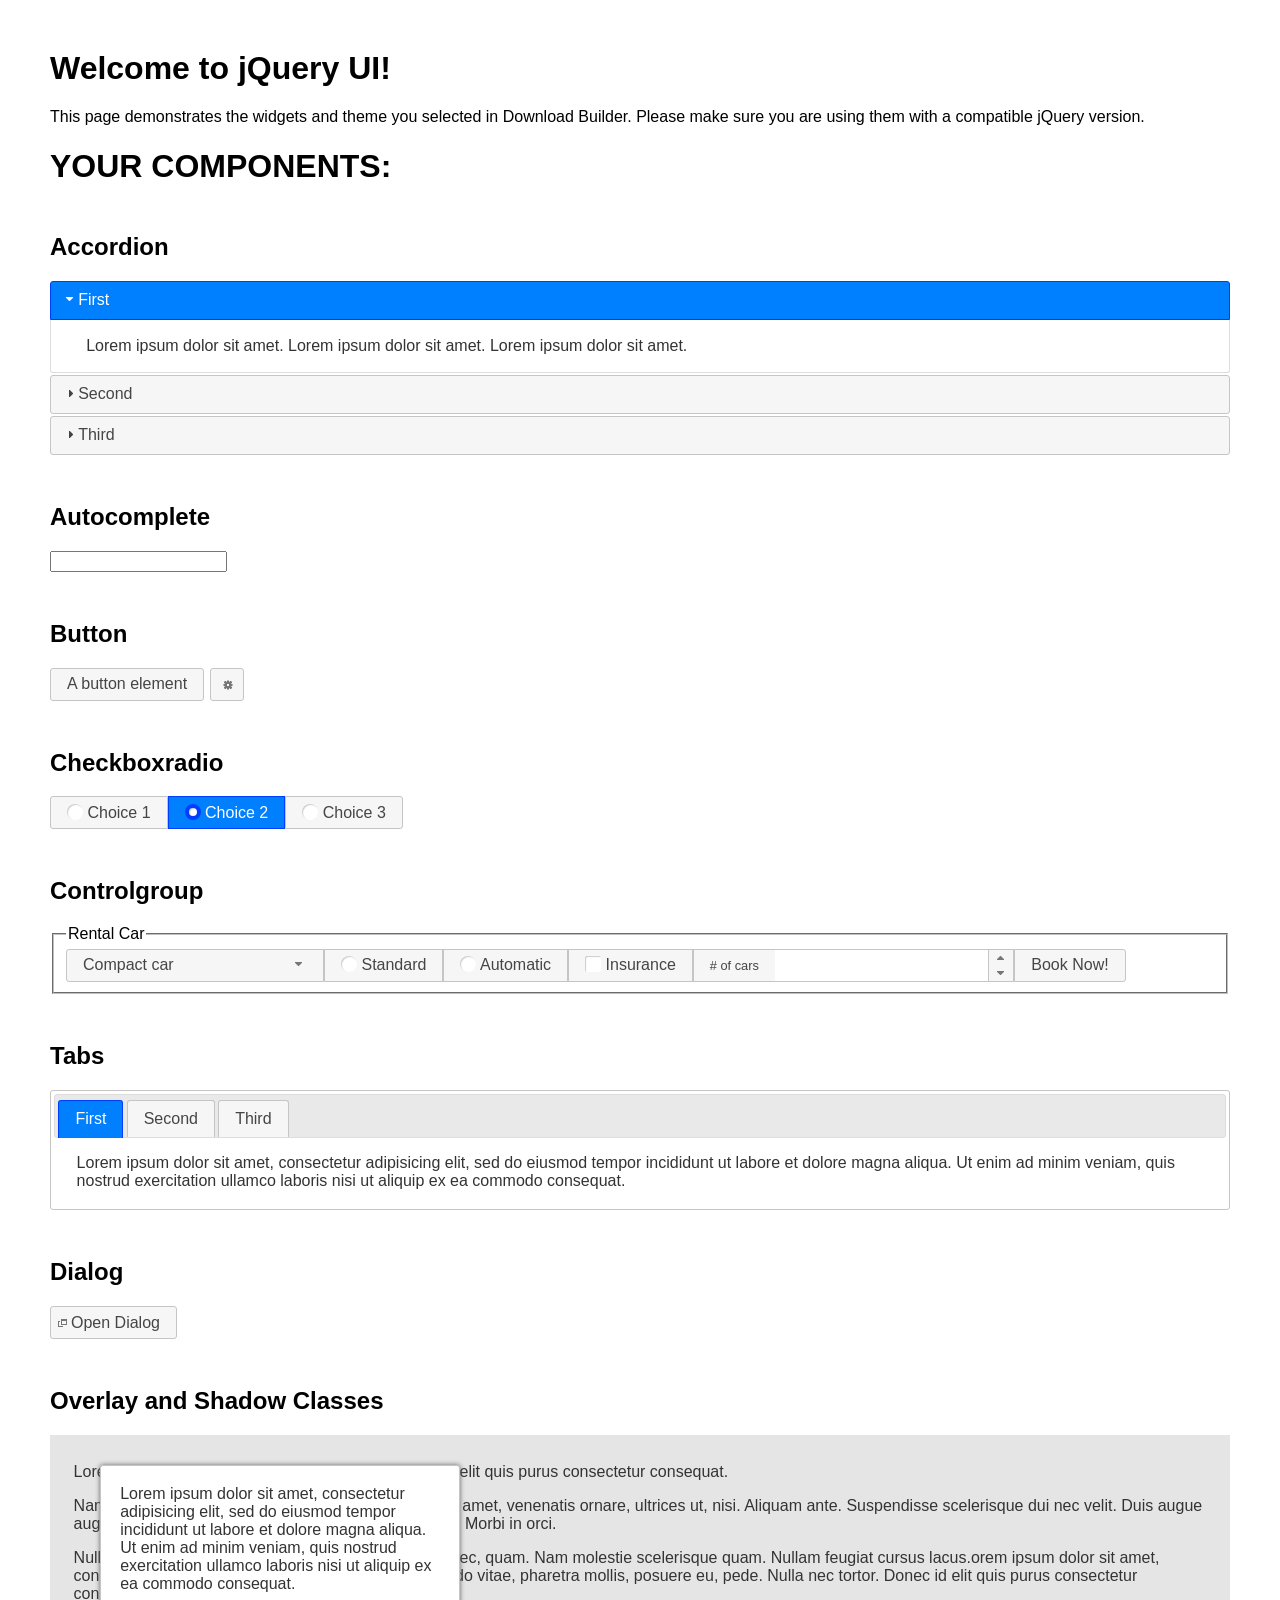
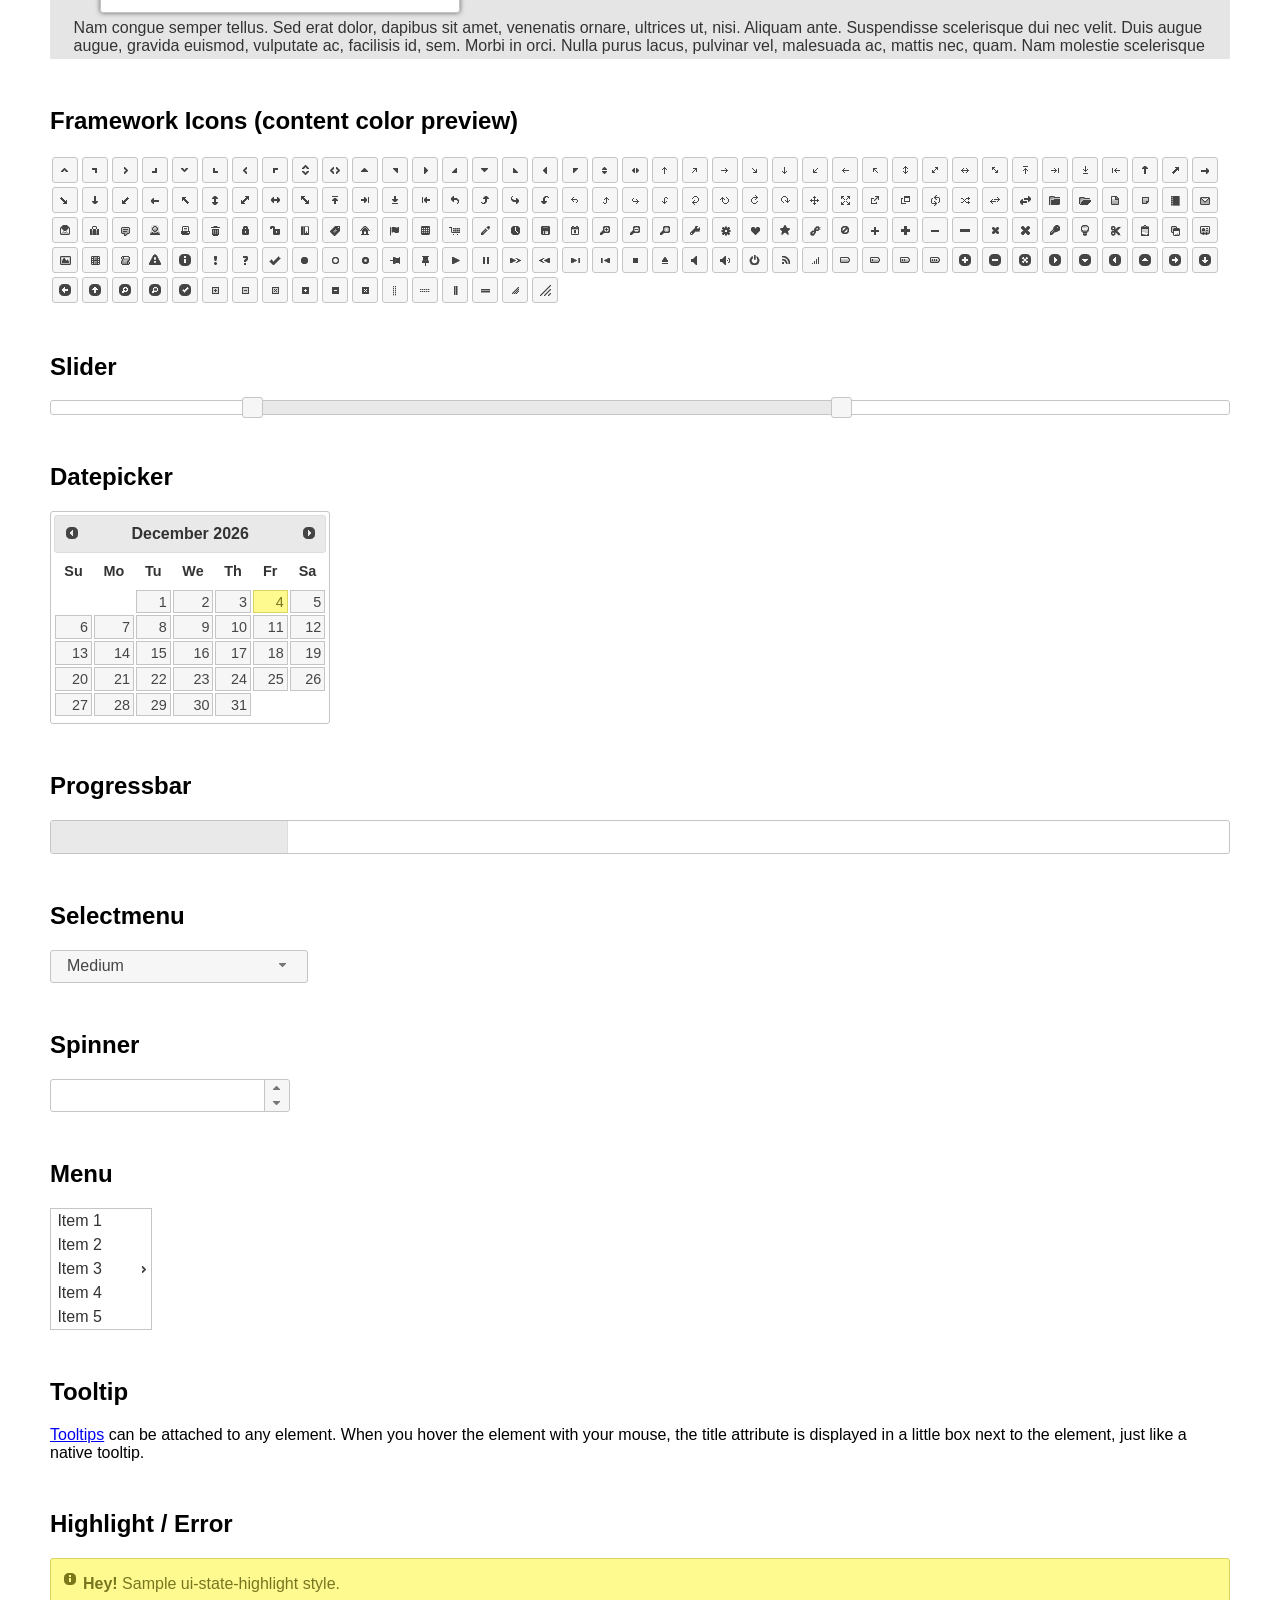
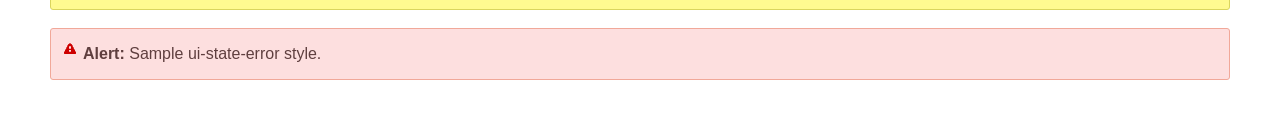
<file: static/dashboard/js/jquery-ui-1.13.0.custom/index.html>
<!doctype html>
<html lang="us">
<head>
	<meta charset="utf-8">
	<title>jQuery UI Example Page</title>
	<link href="jquery-ui.css" rel="stylesheet">
	<style>
	body{
		font-family: "Trebuchet MS", sans-serif;
		margin: 50px;
	}
	.demoHeaders {
		margin-top: 2em;
	}
	#dialog-link {
		padding: .4em 1em .4em 20px;
		text-decoration: none;
		position: relative;
	}
	#dialog-link span.ui-icon {
		margin: 0 5px 0 0;
		position: absolute;
		left: .2em;
		top: 50%;
		margin-top: -8px;
	}
	#icons {
		margin: 0;
		padding: 0;
	}
	#icons li {
		margin: 2px;
		position: relative;
		padding: 4px 0;
		cursor: pointer;
		float: left;
		list-style: none;
	}
	#icons span.ui-icon {
		float: left;
		margin: 0 4px;
	}
	.fakewindowcontain .ui-widget-overlay {
		position: absolute;
	}
	select {
		width: 200px;
	}
	</style>
</head>
<body>

<h1>Welcome to jQuery UI!</h1>

<div class="ui-widget">
	<p>This page demonstrates the widgets and theme you selected in Download Builder. Please make sure you are using them with a compatible jQuery version.</p>
</div>

<h1>YOUR COMPONENTS:</h1>

<!-- Accordion -->
<h2 class="demoHeaders">Accordion</h2>
<div id="accordion">
	<h3>First</h3>
	<div>Lorem ipsum dolor sit amet. Lorem ipsum dolor sit amet. Lorem ipsum dolor sit amet.</div>
	<h3>Second</h3>
	<div>Phasellus mattis tincidunt nibh.</div>
	<h3>Third</h3>
	<div>Nam dui erat, auctor a, dignissim quis.</div>
</div>

<!-- Autocomplete -->
<h2 class="demoHeaders">Autocomplete</h2>
<div>
	<input id="autocomplete" title="type &quot;a&quot;">
</div>

<!-- Button -->
<h2 class="demoHeaders">Button</h2>
<button id="button">A button element</button>
<button id="button-icon">An icon-only button</button>

<!-- Checkboxradio -->
<h2 class="demoHeaders">Checkboxradio</h2>
<form style="margin-top: 1em;">
	<div id="radioset">
		<input type="radio" id="radio1" name="radio"><label for="radio1">Choice 1</label>
		<input type="radio" id="radio2" name="radio" checked="checked"><label for="radio2">Choice 2</label>
		<input type="radio" id="radio3" name="radio"><label for="radio3">Choice 3</label>
	</div>
</form>

<!-- Controlgroup -->
<h2 class="demoHeaders">Controlgroup</h2>
<fieldset>
	<legend>Rental Car</legend>
	<div id="controlgroup">
		<select id="car-type">
			<option>Compact car</option>
			<option>Midsize car</option>
			<option>Full size car</option>
			<option>SUV</option>
			<option>Luxury</option>
			<option>Truck</option>
			<option>Van</option>
		</select>
		<label for="transmission-standard">Standard</label>
		<input type="radio" name="transmission" id="transmission-standard">
		<label for="transmission-automatic">Automatic</label>
		<input type="radio" name="transmission" id="transmission-automatic">
		<label for="insurance">Insurance</label>
		<input type="checkbox" name="insurance" id="insurance">
		<label for="horizontal-spinner" class="ui-controlgroup-label"># of cars</label>
		<input id="horizontal-spinner" class="ui-spinner-input">
		<button>Book Now!</button>
	</div>
</fieldset>

<!-- Tabs -->
<h2 class="demoHeaders">Tabs</h2>
<div id="tabs">
	<ul>
		<li><a href="#tabs-1">First</a></li>
		<li><a href="#tabs-2">Second</a></li>
		<li><a href="#tabs-3">Third</a></li>
	</ul>
	<div id="tabs-1">Lorem ipsum dolor sit amet, consectetur adipisicing elit, sed do eiusmod tempor incididunt ut labore et dolore magna aliqua. Ut enim ad minim veniam, quis nostrud exercitation ullamco laboris nisi ut aliquip ex ea commodo consequat.</div>
	<div id="tabs-2">Phasellus mattis tincidunt nibh. Cras orci urna, blandit id, pretium vel, aliquet ornare, felis. Maecenas scelerisque sem non nisl. Fusce sed lorem in enim dictum bibendum.</div>
	<div id="tabs-3">Nam dui erat, auctor a, dignissim quis, sollicitudin eu, felis. Pellentesque nisi urna, interdum eget, sagittis et, consequat vestibulum, lacus. Mauris porttitor ullamcorper augue.</div>
</div>

<h2 class="demoHeaders">Dialog</h2>
<p>
	<button id="dialog-link" class="ui-button ui-corner-all ui-widget">
		<span class="ui-icon ui-icon-newwin"></span>Open Dialog
	</button>
</p>

<h2 class="demoHeaders">Overlay and Shadow Classes</h2>
<div style="position: relative; width: 96%; height: 200px; padding:1% 2%; overflow:hidden;" class="fakewindowcontain">
	<p>Lorem ipsum dolor sit amet,  Nulla nec tortor. Donec id elit quis purus consectetur consequat. </p><p>Nam congue semper tellus. Sed erat dolor, dapibus sit amet, venenatis ornare, ultrices ut, nisi. Aliquam ante. Suspendisse scelerisque dui nec velit. Duis augue augue, gravida euismod, vulputate ac, facilisis id, sem. Morbi in orci. </p><p>Nulla purus lacus, pulvinar vel, malesuada ac, mattis nec, quam. Nam molestie scelerisque quam. Nullam feugiat cursus lacus.orem ipsum dolor sit amet, consectetur adipiscing elit. Donec libero risus, commodo vitae, pharetra mollis, posuere eu, pede. Nulla nec tortor. Donec id elit quis purus consectetur consequat. </p><p>Nam congue semper tellus. Sed erat dolor, dapibus sit amet, venenatis ornare, ultrices ut, nisi. Aliquam ante. Suspendisse scelerisque dui nec velit. Duis augue augue, gravida euismod, vulputate ac, facilisis id, sem. Morbi in orci. Nulla purus lacus, pulvinar vel, malesuada ac, mattis nec, quam. Nam molestie scelerisque quam. </p><p>Nullam feugiat cursus lacus.orem ipsum dolor sit amet, consectetur adipiscing elit. Donec libero risus, commodo vitae, pharetra mollis, posuere eu, pede. Nulla nec tortor. Donec id elit quis purus consectetur consequat. Nam congue semper tellus. Sed erat dolor, dapibus sit amet, venenatis ornare, ultrices ut, nisi. Aliquam ante. </p><p>Suspendisse scelerisque dui nec velit. Duis augue augue, gravida euismod, vulputate ac, facilisis id, sem. Morbi in orci. Nulla purus lacus, pulvinar vel, malesuada ac, mattis nec, quam. Nam molestie scelerisque quam. Nullam feugiat cursus lacus.orem ipsum dolor sit amet, consectetur adipiscing elit. Donec libero risus, commodo vitae, pharetra mollis, posuere eu, pede. Nulla nec tortor. Donec id elit quis purus consectetur consequat. Nam congue semper tellus. Sed erat dolor, dapibus sit amet, venenatis ornare, ultrices ut, nisi. </p>

	<!-- ui-dialog -->
	<div class="ui-widget-overlay ui-front"></div>
	<div style="position: absolute; width: 320px; left: 50px; top: 30px; padding: 1.2em" class="ui-widget ui-front ui-widget-content ui-corner-all ui-widget-shadow">
		Lorem ipsum dolor sit amet, consectetur adipisicing elit, sed do eiusmod tempor incididunt ut labore et dolore magna aliqua. Ut enim ad minim veniam, quis nostrud exercitation ullamco laboris nisi ut aliquip ex ea commodo consequat.
	</div>

</div>

<!-- ui-dialog -->
<div id="dialog" title="Dialog Title">
	<p>Lorem ipsum dolor sit amet, consectetur adipisicing elit, sed do eiusmod tempor incididunt ut labore et dolore magna aliqua. Ut enim ad minim veniam, quis nostrud exercitation ullamco laboris nisi ut aliquip ex ea commodo consequat.</p>
</div>


<h2 class="demoHeaders">Framework Icons (content color preview)</h2>
<ul id="icons" class="ui-widget ui-helper-clearfix">
	<li class="ui-state-default ui-corner-all" title=".ui-icon-caret-1-n"><span class="ui-icon ui-icon-caret-1-n"></span></li>
	<li class="ui-state-default ui-corner-all" title=".ui-icon-caret-1-ne"><span class="ui-icon ui-icon-caret-1-ne"></span></li>
	<li class="ui-state-default ui-corner-all" title=".ui-icon-caret-1-e"><span class="ui-icon ui-icon-caret-1-e"></span></li>
	<li class="ui-state-default ui-corner-all" title=".ui-icon-caret-1-se"><span class="ui-icon ui-icon-caret-1-se"></span></li>
	<li class="ui-state-default ui-corner-all" title=".ui-icon-caret-1-s"><span class="ui-icon ui-icon-caret-1-s"></span></li>
	<li class="ui-state-default ui-corner-all" title=".ui-icon-caret-1-sw"><span class="ui-icon ui-icon-caret-1-sw"></span></li>
	<li class="ui-state-default ui-corner-all" title=".ui-icon-caret-1-w"><span class="ui-icon ui-icon-caret-1-w"></span></li>
	<li class="ui-state-default ui-corner-all" title=".ui-icon-caret-1-nw"><span class="ui-icon ui-icon-caret-1-nw"></span></li>
	<li class="ui-state-default ui-corner-all" title=".ui-icon-caret-2-n-s"><span class="ui-icon ui-icon-caret-2-n-s"></span></li>
	<li class="ui-state-default ui-corner-all" title=".ui-icon-caret-2-e-w"><span class="ui-icon ui-icon-caret-2-e-w"></span></li>
	<li class="ui-state-default ui-corner-all" title=".ui-icon-triangle-1-n"><span class="ui-icon ui-icon-triangle-1-n"></span></li>
	<li class="ui-state-default ui-corner-all" title=".ui-icon-triangle-1-ne"><span class="ui-icon ui-icon-triangle-1-ne"></span></li>
	<li class="ui-state-default ui-corner-all" title=".ui-icon-triangle-1-e"><span class="ui-icon ui-icon-triangle-1-e"></span></li>
	<li class="ui-state-default ui-corner-all" title=".ui-icon-triangle-1-se"><span class="ui-icon ui-icon-triangle-1-se"></span></li>
	<li class="ui-state-default ui-corner-all" title=".ui-icon-triangle-1-s"><span class="ui-icon ui-icon-triangle-1-s"></span></li>
	<li class="ui-state-default ui-corner-all" title=".ui-icon-triangle-1-sw"><span class="ui-icon ui-icon-triangle-1-sw"></span></li>
	<li class="ui-state-default ui-corner-all" title=".ui-icon-triangle-1-w"><span class="ui-icon ui-icon-triangle-1-w"></span></li>
	<li class="ui-state-default ui-corner-all" title=".ui-icon-triangle-1-nw"><span class="ui-icon ui-icon-triangle-1-nw"></span></li>
	<li class="ui-state-default ui-corner-all" title=".ui-icon-triangle-2-n-s"><span class="ui-icon ui-icon-triangle-2-n-s"></span></li>
	<li class="ui-state-default ui-corner-all" title=".ui-icon-triangle-2-e-w"><span class="ui-icon ui-icon-triangle-2-e-w"></span></li>
	<li class="ui-state-default ui-corner-all" title=".ui-icon-arrow-1-n"><span class="ui-icon ui-icon-arrow-1-n"></span></li>
	<li class="ui-state-default ui-corner-all" title=".ui-icon-arrow-1-ne"><span class="ui-icon ui-icon-arrow-1-ne"></span></li>
	<li class="ui-state-default ui-corner-all" title=".ui-icon-arrow-1-e"><span class="ui-icon ui-icon-arrow-1-e"></span></li>
	<li class="ui-state-default ui-corner-all" title=".ui-icon-arrow-1-se"><span class="ui-icon ui-icon-arrow-1-se"></span></li>
	<li class="ui-state-default ui-corner-all" title=".ui-icon-arrow-1-s"><span class="ui-icon ui-icon-arrow-1-s"></span></li>
	<li class="ui-state-default ui-corner-all" title=".ui-icon-arrow-1-sw"><span class="ui-icon ui-icon-arrow-1-sw"></span></li>
	<li class="ui-state-default ui-corner-all" title=".ui-icon-arrow-1-w"><span class="ui-icon ui-icon-arrow-1-w"></span></li>
	<li class="ui-state-default ui-corner-all" title=".ui-icon-arrow-1-nw"><span class="ui-icon ui-icon-arrow-1-nw"></span></li>
	<li class="ui-state-default ui-corner-all" title=".ui-icon-arrow-2-n-s"><span class="ui-icon ui-icon-arrow-2-n-s"></span></li>
	<li class="ui-state-default ui-corner-all" title=".ui-icon-arrow-2-ne-sw"><span class="ui-icon ui-icon-arrow-2-ne-sw"></span></li>
	<li class="ui-state-default ui-corner-all" title=".ui-icon-arrow-2-e-w"><span class="ui-icon ui-icon-arrow-2-e-w"></span></li>
	<li class="ui-state-default ui-corner-all" title=".ui-icon-arrow-2-se-nw"><span class="ui-icon ui-icon-arrow-2-se-nw"></span></li>
	<li class="ui-state-default ui-corner-all" title=".ui-icon-arrowstop-1-n"><span class="ui-icon ui-icon-arrowstop-1-n"></span></li>
	<li class="ui-state-default ui-corner-all" title=".ui-icon-arrowstop-1-e"><span class="ui-icon ui-icon-arrowstop-1-e"></span></li>
	<li class="ui-state-default ui-corner-all" title=".ui-icon-arrowstop-1-s"><span class="ui-icon ui-icon-arrowstop-1-s"></span></li>
	<li class="ui-state-default ui-corner-all" title=".ui-icon-arrowstop-1-w"><span class="ui-icon ui-icon-arrowstop-1-w"></span></li>
	<li class="ui-state-default ui-corner-all" title=".ui-icon-arrowthick-1-n"><span class="ui-icon ui-icon-arrowthick-1-n"></span></li>
	<li class="ui-state-default ui-corner-all" title=".ui-icon-arrowthick-1-ne"><span class="ui-icon ui-icon-arrowthick-1-ne"></span></li>
	<li class="ui-state-default ui-corner-all" title=".ui-icon-arrowthick-1-e"><span class="ui-icon ui-icon-arrowthick-1-e"></span></li>
	<li class="ui-state-default ui-corner-all" title=".ui-icon-arrowthick-1-se"><span class="ui-icon ui-icon-arrowthick-1-se"></span></li>
	<li class="ui-state-default ui-corner-all" title=".ui-icon-arrowthick-1-s"><span class="ui-icon ui-icon-arrowthick-1-s"></span></li>
	<li class="ui-state-default ui-corner-all" title=".ui-icon-arrowthick-1-sw"><span class="ui-icon ui-icon-arrowthick-1-sw"></span></li>
	<li class="ui-state-default ui-corner-all" title=".ui-icon-arrowthick-1-w"><span class="ui-icon ui-icon-arrowthick-1-w"></span></li>
	<li class="ui-state-default ui-corner-all" title=".ui-icon-arrowthick-1-nw"><span class="ui-icon ui-icon-arrowthick-1-nw"></span></li>
	<li class="ui-state-default ui-corner-all" title=".ui-icon-arrowthick-2-n-s"><span class="ui-icon ui-icon-arrowthick-2-n-s"></span></li>
	<li class="ui-state-default ui-corner-all" title=".ui-icon-arrowthick-2-ne-sw"><span class="ui-icon ui-icon-arrowthick-2-ne-sw"></span></li>
	<li class="ui-state-default ui-corner-all" title=".ui-icon-arrowthick-2-e-w"><span class="ui-icon ui-icon-arrowthick-2-e-w"></span></li>
	<li class="ui-state-default ui-corner-all" title=".ui-icon-arrowthick-2-se-nw"><span class="ui-icon ui-icon-arrowthick-2-se-nw"></span></li>
	<li class="ui-state-default ui-corner-all" title=".ui-icon-arrowthickstop-1-n"><span class="ui-icon ui-icon-arrowthickstop-1-n"></span></li>
	<li class="ui-state-default ui-corner-all" title=".ui-icon-arrowthickstop-1-e"><span class="ui-icon ui-icon-arrowthickstop-1-e"></span></li>
	<li class="ui-state-default ui-corner-all" title=".ui-icon-arrowthickstop-1-s"><span class="ui-icon ui-icon-arrowthickstop-1-s"></span></li>
	<li class="ui-state-default ui-corner-all" title=".ui-icon-arrowthickstop-1-w"><span class="ui-icon ui-icon-arrowthickstop-1-w"></span></li>
	<li class="ui-state-default ui-corner-all" title=".ui-icon-arrowreturnthick-1-w"><span class="ui-icon ui-icon-arrowreturnthick-1-w"></span></li>
	<li class="ui-state-default ui-corner-all" title=".ui-icon-arrowreturnthick-1-n"><span class="ui-icon ui-icon-arrowreturnthick-1-n"></span></li>
	<li class="ui-state-default ui-corner-all" title=".ui-icon-arrowreturnthick-1-e"><span class="ui-icon ui-icon-arrowreturnthick-1-e"></span></li>
	<li class="ui-state-default ui-corner-all" title=".ui-icon-arrowreturnthick-1-s"><span class="ui-icon ui-icon-arrowreturnthick-1-s"></span></li>
	<li class="ui-state-default ui-corner-all" title=".ui-icon-arrowreturn-1-w"><span class="ui-icon ui-icon-arrowreturn-1-w"></span></li>
	<li class="ui-state-default ui-corner-all" title=".ui-icon-arrowreturn-1-n"><span class="ui-icon ui-icon-arrowreturn-1-n"></span></li>
	<li class="ui-state-default ui-corner-all" title=".ui-icon-arrowreturn-1-e"><span class="ui-icon ui-icon-arrowreturn-1-e"></span></li>
	<li class="ui-state-default ui-corner-all" title=".ui-icon-arrowreturn-1-s"><span class="ui-icon ui-icon-arrowreturn-1-s"></span></li>
	<li class="ui-state-default ui-corner-all" title=".ui-icon-arrowrefresh-1-w"><span class="ui-icon ui-icon-arrowrefresh-1-w"></span></li>
	<li class="ui-state-default ui-corner-all" title=".ui-icon-arrowrefresh-1-n"><span class="ui-icon ui-icon-arrowrefresh-1-n"></span></li>
	<li class="ui-state-default ui-corner-all" title=".ui-icon-arrowrefresh-1-e"><span class="ui-icon ui-icon-arrowrefresh-1-e"></span></li>
	<li class="ui-state-default ui-corner-all" title=".ui-icon-arrowrefresh-1-s"><span class="ui-icon ui-icon-arrowrefresh-1-s"></span></li>
	<li class="ui-state-default ui-corner-all" title=".ui-icon-arrow-4"><span class="ui-icon ui-icon-arrow-4"></span></li>
	<li class="ui-state-default ui-corner-all" title=".ui-icon-arrow-4-diag"><span class="ui-icon ui-icon-arrow-4-diag"></span></li>
	<li class="ui-state-default ui-corner-all" title=".ui-icon-extlink"><span class="ui-icon ui-icon-extlink"></span></li>
	<li class="ui-state-default ui-corner-all" title=".ui-icon-newwin"><span class="ui-icon ui-icon-newwin"></span></li>
	<li class="ui-state-default ui-corner-all" title=".ui-icon-refresh"><span class="ui-icon ui-icon-refresh"></span></li>
	<li class="ui-state-default ui-corner-all" title=".ui-icon-shuffle"><span class="ui-icon ui-icon-shuffle"></span></li>
	<li class="ui-state-default ui-corner-all" title=".ui-icon-transfer-e-w"><span class="ui-icon ui-icon-transfer-e-w"></span></li>
	<li class="ui-state-default ui-corner-all" title=".ui-icon-transferthick-e-w"><span class="ui-icon ui-icon-transferthick-e-w"></span></li>
	<li class="ui-state-default ui-corner-all" title=".ui-icon-folder-collapsed"><span class="ui-icon ui-icon-folder-collapsed"></span></li>
	<li class="ui-state-default ui-corner-all" title=".ui-icon-folder-open"><span class="ui-icon ui-icon-folder-open"></span></li>
	<li class="ui-state-default ui-corner-all" title=".ui-icon-document"><span class="ui-icon ui-icon-document"></span></li>
	<li class="ui-state-default ui-corner-all" title=".ui-icon-document-b"><span class="ui-icon ui-icon-document-b"></span></li>
	<li class="ui-state-default ui-corner-all" title=".ui-icon-note"><span class="ui-icon ui-icon-note"></span></li>
	<li class="ui-state-default ui-corner-all" title=".ui-icon-mail-closed"><span class="ui-icon ui-icon-mail-closed"></span></li>
	<li class="ui-state-default ui-corner-all" title=".ui-icon-mail-open"><span class="ui-icon ui-icon-mail-open"></span></li>
	<li class="ui-state-default ui-corner-all" title=".ui-icon-suitcase"><span class="ui-icon ui-icon-suitcase"></span></li>
	<li class="ui-state-default ui-corner-all" title=".ui-icon-comment"><span class="ui-icon ui-icon-comment"></span></li>
	<li class="ui-state-default ui-corner-all" title=".ui-icon-person"><span class="ui-icon ui-icon-person"></span></li>
	<li class="ui-state-default ui-corner-all" title=".ui-icon-print"><span class="ui-icon ui-icon-print"></span></li>
	<li class="ui-state-default ui-corner-all" title=".ui-icon-trash"><span class="ui-icon ui-icon-trash"></span></li>
	<li class="ui-state-default ui-corner-all" title=".ui-icon-locked"><span class="ui-icon ui-icon-locked"></span></li>
	<li class="ui-state-default ui-corner-all" title=".ui-icon-unlocked"><span class="ui-icon ui-icon-unlocked"></span></li>
	<li class="ui-state-default ui-corner-all" title=".ui-icon-bookmark"><span class="ui-icon ui-icon-bookmark"></span></li>
	<li class="ui-state-default ui-corner-all" title=".ui-icon-tag"><span class="ui-icon ui-icon-tag"></span></li>
	<li class="ui-state-default ui-corner-all" title=".ui-icon-home"><span class="ui-icon ui-icon-home"></span></li>
	<li class="ui-state-default ui-corner-all" title=".ui-icon-flag"><span class="ui-icon ui-icon-flag"></span></li>
	<li class="ui-state-default ui-corner-all" title=".ui-icon-calculator"><span class="ui-icon ui-icon-calculator"></span></li>
	<li class="ui-state-default ui-corner-all" title=".ui-icon-cart"><span class="ui-icon ui-icon-cart"></span></li>
	<li class="ui-state-default ui-corner-all" title=".ui-icon-pencil"><span class="ui-icon ui-icon-pencil"></span></li>
	<li class="ui-state-default ui-corner-all" title=".ui-icon-clock"><span class="ui-icon ui-icon-clock"></span></li>
	<li class="ui-state-default ui-corner-all" title=".ui-icon-disk"><span class="ui-icon ui-icon-disk"></span></li>
	<li class="ui-state-default ui-corner-all" title=".ui-icon-calendar"><span class="ui-icon ui-icon-calendar"></span></li>
	<li class="ui-state-default ui-corner-all" title=".ui-icon-zoomin"><span class="ui-icon ui-icon-zoomin"></span></li>
	<li class="ui-state-default ui-corner-all" title=".ui-icon-zoomout"><span class="ui-icon ui-icon-zoomout"></span></li>
	<li class="ui-state-default ui-corner-all" title=".ui-icon-search"><span class="ui-icon ui-icon-search"></span></li>
	<li class="ui-state-default ui-corner-all" title=".ui-icon-wrench"><span class="ui-icon ui-icon-wrench"></span></li>
	<li class="ui-state-default ui-corner-all" title=".ui-icon-gear"><span class="ui-icon ui-icon-gear"></span></li>
	<li class="ui-state-default ui-corner-all" title=".ui-icon-heart"><span class="ui-icon ui-icon-heart"></span></li>
	<li class="ui-state-default ui-corner-all" title=".ui-icon-star"><span class="ui-icon ui-icon-star"></span></li>
	<li class="ui-state-default ui-corner-all" title=".ui-icon-link"><span class="ui-icon ui-icon-link"></span></li>
	<li class="ui-state-default ui-corner-all" title=".ui-icon-cancel"><span class="ui-icon ui-icon-cancel"></span></li>
	<li class="ui-state-default ui-corner-all" title=".ui-icon-plus"><span class="ui-icon ui-icon-plus"></span></li>
	<li class="ui-state-default ui-corner-all" title=".ui-icon-plusthick"><span class="ui-icon ui-icon-plusthick"></span></li>
	<li class="ui-state-default ui-corner-all" title=".ui-icon-minus"><span class="ui-icon ui-icon-minus"></span></li>
	<li class="ui-state-default ui-corner-all" title=".ui-icon-minusthick"><span class="ui-icon ui-icon-minusthick"></span></li>
	<li class="ui-state-default ui-corner-all" title=".ui-icon-close"><span class="ui-icon ui-icon-close"></span></li>
	<li class="ui-state-default ui-corner-all" title=".ui-icon-closethick"><span class="ui-icon ui-icon-closethick"></span></li>
	<li class="ui-state-default ui-corner-all" title=".ui-icon-key"><span class="ui-icon ui-icon-key"></span></li>
	<li class="ui-state-default ui-corner-all" title=".ui-icon-lightbulb"><span class="ui-icon ui-icon-lightbulb"></span></li>
	<li class="ui-state-default ui-corner-all" title=".ui-icon-scissors"><span class="ui-icon ui-icon-scissors"></span></li>
	<li class="ui-state-default ui-corner-all" title=".ui-icon-clipboard"><span class="ui-icon ui-icon-clipboard"></span></li>
	<li class="ui-state-default ui-corner-all" title=".ui-icon-copy"><span class="ui-icon ui-icon-copy"></span></li>
	<li class="ui-state-default ui-corner-all" title=".ui-icon-contact"><span class="ui-icon ui-icon-contact"></span></li>
	<li class="ui-state-default ui-corner-all" title=".ui-icon-image"><span class="ui-icon ui-icon-image"></span></li>
	<li class="ui-state-default ui-corner-all" title=".ui-icon-video"><span class="ui-icon ui-icon-video"></span></li>
	<li class="ui-state-default ui-corner-all" title=".ui-icon-script"><span class="ui-icon ui-icon-script"></span></li>
	<li class="ui-state-default ui-corner-all" title=".ui-icon-alert"><span class="ui-icon ui-icon-alert"></span></li>
	<li class="ui-state-default ui-corner-all" title=".ui-icon-info"><span class="ui-icon ui-icon-info"></span></li>
	<li class="ui-state-default ui-corner-all" title=".ui-icon-notice"><span class="ui-icon ui-icon-notice"></span></li>
	<li class="ui-state-default ui-corner-all" title=".ui-icon-help"><span class="ui-icon ui-icon-help"></span></li>
	<li class="ui-state-default ui-corner-all" title=".ui-icon-check"><span class="ui-icon ui-icon-check"></span></li>
	<li class="ui-state-default ui-corner-all" title=".ui-icon-bullet"><span class="ui-icon ui-icon-bullet"></span></li>
	<li class="ui-state-default ui-corner-all" title=".ui-icon-radio-off"><span class="ui-icon ui-icon-radio-off"></span></li>
	<li class="ui-state-default ui-corner-all" title=".ui-icon-radio-on"><span class="ui-icon ui-icon-radio-on"></span></li>
	<li class="ui-state-default ui-corner-all" title=".ui-icon-pin-w"><span class="ui-icon ui-icon-pin-w"></span></li>
	<li class="ui-state-default ui-corner-all" title=".ui-icon-pin-s"><span class="ui-icon ui-icon-pin-s"></span></li>
	<li class="ui-state-default ui-corner-all" title=".ui-icon-play"><span class="ui-icon ui-icon-play"></span></li>
	<li class="ui-state-default ui-corner-all" title=".ui-icon-pause"><span class="ui-icon ui-icon-pause"></span></li>
	<li class="ui-state-default ui-corner-all" title=".ui-icon-seek-next"><span class="ui-icon ui-icon-seek-next"></span></li>
	<li class="ui-state-default ui-corner-all" title=".ui-icon-seek-prev"><span class="ui-icon ui-icon-seek-prev"></span></li>
	<li class="ui-state-default ui-corner-all" title=".ui-icon-seek-end"><span class="ui-icon ui-icon-seek-end"></span></li>
	<li class="ui-state-default ui-corner-all" title=".ui-icon-seek-first"><span class="ui-icon ui-icon-seek-first"></span></li>
	<li class="ui-state-default ui-corner-all" title=".ui-icon-stop"><span class="ui-icon ui-icon-stop"></span></li>
	<li class="ui-state-default ui-corner-all" title=".ui-icon-eject"><span class="ui-icon ui-icon-eject"></span></li>
	<li class="ui-state-default ui-corner-all" title=".ui-icon-volume-off"><span class="ui-icon ui-icon-volume-off"></span></li>
	<li class="ui-state-default ui-corner-all" title=".ui-icon-volume-on"><span class="ui-icon ui-icon-volume-on"></span></li>
	<li class="ui-state-default ui-corner-all" title=".ui-icon-power"><span class="ui-icon ui-icon-power"></span></li>
	<li class="ui-state-default ui-corner-all" title=".ui-icon-signal-diag"><span class="ui-icon ui-icon-signal-diag"></span></li>
	<li class="ui-state-default ui-corner-all" title=".ui-icon-signal"><span class="ui-icon ui-icon-signal"></span></li>
	<li class="ui-state-default ui-corner-all" title=".ui-icon-battery-0"><span class="ui-icon ui-icon-battery-0"></span></li>
	<li class="ui-state-default ui-corner-all" title=".ui-icon-battery-1"><span class="ui-icon ui-icon-battery-1"></span></li>
	<li class="ui-state-default ui-corner-all" title=".ui-icon-battery-2"><span class="ui-icon ui-icon-battery-2"></span></li>
	<li class="ui-state-default ui-corner-all" title=".ui-icon-battery-3"><span class="ui-icon ui-icon-battery-3"></span></li>
	<li class="ui-state-default ui-corner-all" title=".ui-icon-circle-plus"><span class="ui-icon ui-icon-circle-plus"></span></li>
	<li class="ui-state-default ui-corner-all" title=".ui-icon-circle-minus"><span class="ui-icon ui-icon-circle-minus"></span></li>
	<li class="ui-state-default ui-corner-all" title=".ui-icon-circle-close"><span class="ui-icon ui-icon-circle-close"></span></li>
	<li class="ui-state-default ui-corner-all" title=".ui-icon-circle-triangle-e"><span class="ui-icon ui-icon-circle-triangle-e"></span></li>
	<li class="ui-state-default ui-corner-all" title=".ui-icon-circle-triangle-s"><span class="ui-icon ui-icon-circle-triangle-s"></span></li>
	<li class="ui-state-default ui-corner-all" title=".ui-icon-circle-triangle-w"><span class="ui-icon ui-icon-circle-triangle-w"></span></li>
	<li class="ui-state-default ui-corner-all" title=".ui-icon-circle-triangle-n"><span class="ui-icon ui-icon-circle-triangle-n"></span></li>
	<li class="ui-state-default ui-corner-all" title=".ui-icon-circle-arrow-e"><span class="ui-icon ui-icon-circle-arrow-e"></span></li>
	<li class="ui-state-default ui-corner-all" title=".ui-icon-circle-arrow-s"><span class="ui-icon ui-icon-circle-arrow-s"></span></li>
	<li class="ui-state-default ui-corner-all" title=".ui-icon-circle-arrow-w"><span class="ui-icon ui-icon-circle-arrow-w"></span></li>
	<li class="ui-state-default ui-corner-all" title=".ui-icon-circle-arrow-n"><span class="ui-icon ui-icon-circle-arrow-n"></span></li>
	<li class="ui-state-default ui-corner-all" title=".ui-icon-circle-zoomin"><span class="ui-icon ui-icon-circle-zoomin"></span></li>
	<li class="ui-state-default ui-corner-all" title=".ui-icon-circle-zoomout"><span class="ui-icon ui-icon-circle-zoomout"></span></li>
	<li class="ui-state-default ui-corner-all" title=".ui-icon-circle-check"><span class="ui-icon ui-icon-circle-check"></span></li>
	<li class="ui-state-default ui-corner-all" title=".ui-icon-circlesmall-plus"><span class="ui-icon ui-icon-circlesmall-plus"></span></li>
	<li class="ui-state-default ui-corner-all" title=".ui-icon-circlesmall-minus"><span class="ui-icon ui-icon-circlesmall-minus"></span></li>
	<li class="ui-state-default ui-corner-all" title=".ui-icon-circlesmall-close"><span class="ui-icon ui-icon-circlesmall-close"></span></li>
	<li class="ui-state-default ui-corner-all" title=".ui-icon-squaresmall-plus"><span class="ui-icon ui-icon-squaresmall-plus"></span></li>
	<li class="ui-state-default ui-corner-all" title=".ui-icon-squaresmall-minus"><span class="ui-icon ui-icon-squaresmall-minus"></span></li>
	<li class="ui-state-default ui-corner-all" title=".ui-icon-squaresmall-close"><span class="ui-icon ui-icon-squaresmall-close"></span></li>
	<li class="ui-state-default ui-corner-all" title=".ui-icon-grip-dotted-vertical"><span class="ui-icon ui-icon-grip-dotted-vertical"></span></li>
	<li class="ui-state-default ui-corner-all" title=".ui-icon-grip-dotted-horizontal"><span class="ui-icon ui-icon-grip-dotted-horizontal"></span></li>
	<li class="ui-state-default ui-corner-all" title=".ui-icon-grip-solid-vertical"><span class="ui-icon ui-icon-grip-solid-vertical"></span></li>
	<li class="ui-state-default ui-corner-all" title=".ui-icon-grip-solid-horizontal"><span class="ui-icon ui-icon-grip-solid-horizontal"></span></li>
	<li class="ui-state-default ui-corner-all" title=".ui-icon-gripsmall-diagonal-se"><span class="ui-icon ui-icon-gripsmall-diagonal-se"></span></li>
	<li class="ui-state-default ui-corner-all" title=".ui-icon-grip-diagonal-se"><span class="ui-icon ui-icon-grip-diagonal-se"></span></li>
</ul>

<!-- Slider -->
<h2 class="demoHeaders">Slider</h2>
<div id="slider"></div>

<!-- Datepicker -->
<h2 class="demoHeaders">Datepicker</h2>
<div id="datepicker"></div>

<!-- Progressbar -->
<h2 class="demoHeaders">Progressbar</h2>
<div id="progressbar"></div>

<!-- Progressbar -->
<h2 class="demoHeaders">Selectmenu</h2>
<select id="selectmenu">
	<option>Slower</option>
	<option>Slow</option>
	<option selected="selected">Medium</option>
	<option>Fast</option>
	<option>Faster</option>
</select>

<!-- Spinner -->
<h2 class="demoHeaders">Spinner</h2>
<input id="spinner">

<!-- Menu -->
<h2 class="demoHeaders">Menu</h2>
<ul style="width:100px;" id="menu">
	<li><div>Item 1</div></li>
	<li><div>Item 2</div></li>
	<li><div>Item 3</div>
		<ul>
			<li><div>Item 3-1</div></li>
			<li><div>Item 3-2</div></li>
			<li><div>Item 3-3</div></li>
			<li><div>Item 3-4</div></li>
			<li><div>Item 3-5</div></li>
		</ul>
	</li>
	<li><div>Item 4</div></li>
	<li><div>Item 5</div></li>
</ul>

<!-- Tooltip -->
<h2 class="demoHeaders">Tooltip</h2>
<p id="tooltip">
	<a href="#" title="That&apos;s what this widget is">Tooltips</a> can be attached to any element. When you hover
the element with your mouse, the title attribute is displayed in a little box next to the element, just like a native tooltip.
</p>

<!-- Highlight / Error -->
<h2 class="demoHeaders">Highlight / Error</h2>
<div class="ui-widget">
	<div class="ui-state-highlight ui-corner-all" style="margin-top: 20px; padding: 0 .7em;">
		<p><span class="ui-icon ui-icon-info" style="float: left; margin-right: .3em;"></span>
		<strong>Hey!</strong> Sample ui-state-highlight style.</p>
	</div>
</div>
<br>
<div class="ui-widget">
	<div class="ui-state-error ui-corner-all" style="padding: 0 .7em;">
		<p><span class="ui-icon ui-icon-alert" style="float: left; margin-right: .3em;"></span>
		<strong>Alert:</strong> Sample ui-state-error style.</p>
	</div>
</div>

<script src="external/jquery/jquery.js"></script>
<script src="jquery-ui.js"></script>
<script>
$( "#accordion" ).accordion();

var availableTags = [
	"ActionScript",
	"AppleScript",
	"Asp",
	"BASIC",
	"C",
	"C++",
	"Clojure",
	"COBOL",
	"ColdFusion",
	"Erlang",
	"Fortran",
	"Groovy",
	"Haskell",
	"Java",
	"JavaScript",
	"Lisp",
	"Perl",
	"PHP",
	"Python",
	"Ruby",
	"Scala",
	"Scheme"
];
$( "#autocomplete" ).autocomplete({
	source: availableTags
});

$( "#button" ).button();
$( "#button-icon" ).button({
	icon: "ui-icon-gear",
	showLabel: false
});

$( "#radioset" ).buttonset();

$( "#controlgroup" ).controlgroup();

$( "#tabs" ).tabs();

$( "#dialog" ).dialog({
	autoOpen: false,
	width: 400,
	buttons: [
		{
			text: "Ok",
			click: function() {
				$( this ).dialog( "close" );
			}
		},
		{
			text: "Cancel",
			click: function() {
				$( this ).dialog( "close" );
			}
		}
	]
});

// Link to open the dialog
$( "#dialog-link" ).click(function( event ) {
	$( "#dialog" ).dialog( "open" );
	event.preventDefault();
});

$( "#datepicker" ).datepicker({
	inline: true
});

$( "#slider" ).slider({
	range: true,
	values: [ 17, 67 ]
});

$( "#progressbar" ).progressbar({
	value: 20
});

$( "#spinner" ).spinner();

$( "#menu" ).menu();

$( "#tooltip" ).tooltip();

$( "#selectmenu" ).selectmenu();

// Hover states on the static widgets
$( "#dialog-link, #icons li" ).hover(
	function() {
		$( this ).addClass( "ui-state-hover" );
	},
	function() {
		$( this ).removeClass( "ui-state-hover" );
	}
);
</script>
</body>
</html>
</file>
